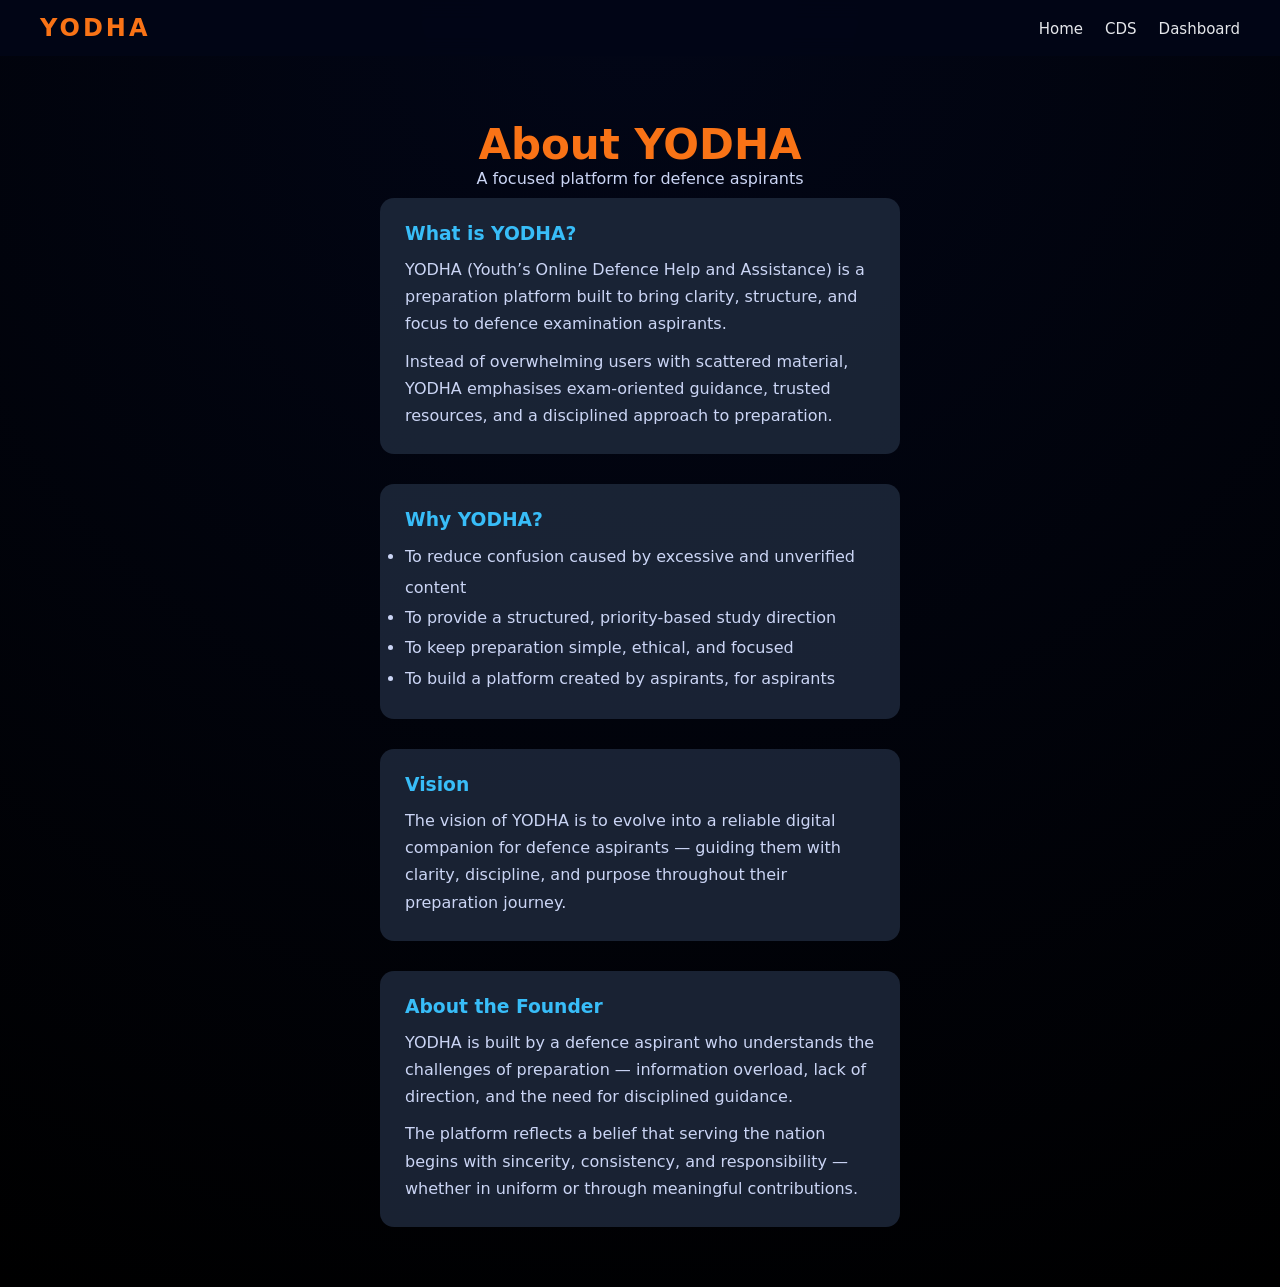
<file: about.html>
<!DOCTYPE html>
<html lang="en">

<head>
    <meta charset="UTF-8">
    <title>About YODHA</title>
    <link rel="stylesheet" href="style.css">
</head>

<body>

    <nav class="navbar">
        <div class="nav-brand">YODHA</div>
        <ul class="nav-links">
            <li class="nav-item"><a href="index.html">Home</a></li>
            <li class="nav-item"><a href="cds.html">CDS</a></li>
            <li class="nav-item"><a href="dashboard.html">Dashboard</a></li>
        </ul>
    </nav>

    <main class="page-content">

        <h1 class="dashboard-title">About YODHA</h1>
        <p class="dashboard-subtitle">
            A focused platform for defence aspirants
        </p>

        <!-- WHAT IS YODHA -->
        <div class="profile-card" style="margin-bottom:30px;">
            <h3 class="highlight">What is YODHA?</h3>
            <p style="margin-top:12px; color:#cbd5f5; line-height:1.7;">
                YODHA (Youth’s Online Defence Help and Assistance) is a preparation
                platform built to bring clarity, structure, and focus to defence
                examination aspirants.
            </p>
            <p style="margin-top:10px; color:#cbd5f5; line-height:1.7;">
                Instead of overwhelming users with scattered material, YODHA
                emphasises exam-oriented guidance, trusted resources, and a
                disciplined approach to preparation.
            </p>
        </div>

        <!-- WHY YODHA -->
        <div class="profile-card" style="margin-bottom:30px;">
            <h3 class="highlight">Why YODHA?</h3>
            <ul style="margin-top:12px; color:#cbd5f5; line-height:1.9;">
                <li>To reduce confusion caused by excessive and unverified content</li>
                <li>To provide a structured, priority-based study direction</li>
                <li>To keep preparation simple, ethical, and focused</li>
                <li>To build a platform created by aspirants, for aspirants</li>
            </ul>
        </div>

        <!-- VISION -->
        <div class="profile-card" style="margin-bottom:30px;">
            <h3 class="highlight">Vision</h3>
            <p style="margin-top:12px; color:#cbd5f5; line-height:1.7;">
                The vision of YODHA is to evolve into a reliable digital companion
                for defence aspirants — guiding them with clarity, discipline, and
                purpose throughout their preparation journey.
            </p>
        </div>

        <!-- ABOUT FOUNDER -->
        <div class="profile-card">
            <h3 class="highlight">About the Founder</h3>
            <p style="margin-top:12px; color:#cbd5f5; line-height:1.7;">
                YODHA is built by a defence aspirant who understands the challenges
                of preparation — information overload, lack of direction, and the
                need for disciplined guidance.
            </p>
            <p style="margin-top:10px; color:#cbd5f5; line-height:1.7;">
                The platform reflects a belief that serving the nation begins with
                sincerity, consistency, and responsibility — whether in uniform or
                through meaningful contributions.
            </p>
        </div>

    </main>

</body>

</html>
</file>
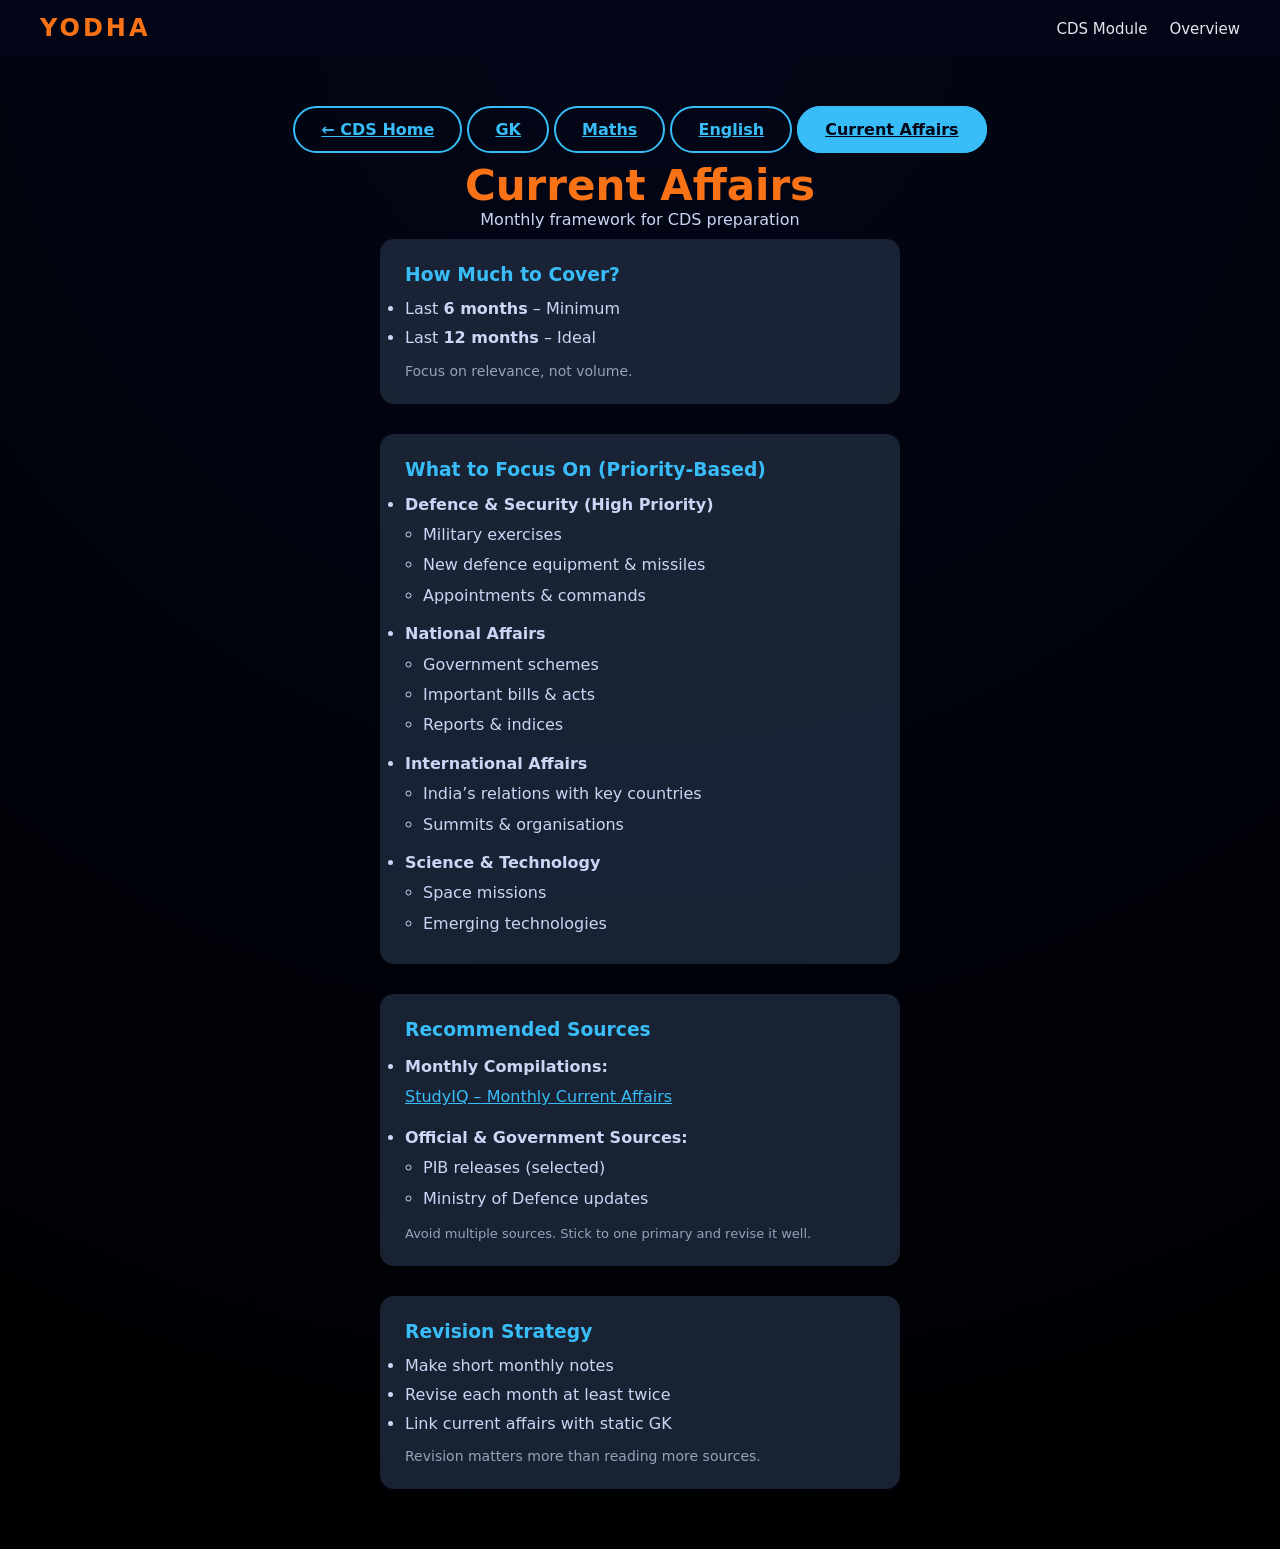
<file: cds-current-affairs.html>
<!DOCTYPE html>
<html lang="en">

<head>
    <meta charset="UTF-8">
    <title>CDS Current Affairs | YODHA</title>
    <link rel="stylesheet" href="style.css">
</head>

<body>

    <nav class="navbar">
        <div class="nav-brand">YODHA</div>
        <ul class="nav-links">
            <li class="nav-item"><a href="cds.html">CDS Module</a></li>
            <li class="nav-item"><a href="cds-overview.html">Overview</a></li>
        </ul>
    </nav>

    <main class="page-content">

        <!-- SUB NAV -->
        <div style="margin-bottom:22px; text-align:center;">
            <a href="cds.html" class="secondary-btn">← CDS Home</a>
            <a href="cds-gk.html" class="secondary-btn">GK</a>
            <a href="cds-maths.html" class="secondary-btn">Maths</a>
            <a href="cds-english.html" class="secondary-btn">English</a>
            <a href="cds-current-affairs.html" class="secondary-btn active">Current Affairs</a>
        </div>

        <h1 class="dashboard-title">Current Affairs</h1>
        <p class="dashboard-subtitle">Monthly framework for CDS preparation</p>

        <!-- HOW MUCH -->
        <div class="profile-card" style="margin-bottom:30px;">
            <h3 class="highlight">How Much to Cover?</h3>
            <ul style="margin-top:10px; color:#cbd5f5; line-height:1.8;">
                <li>Last <strong>6 months</strong> – Minimum</li>
                <li>Last <strong>12 months</strong> – Ideal</li>
            </ul>
            <p style="margin-top:10px; font-size:14px; color:#94a3b8;">
                Focus on relevance, not volume.
            </p>
        </div>

        <!-- WHAT TO COVER -->
        <div class="profile-card" style="margin-bottom:30px;">
            <h3 class="highlight">What to Focus On (Priority-Based)</h3>
            <ul style="margin-top:10px; color:#cbd5f5; line-height:1.9;">
                <li><strong>Defence & Security (High Priority)</strong>
                    <ul style="margin-left:18px;">
                        <li>Military exercises</li>
                        <li>New defence equipment & missiles</li>
                        <li>Appointments & commands</li>
                    </ul>
                </li>

                <li style="margin-top:8px;"><strong>National Affairs</strong>
                    <ul style="margin-left:18px;">
                        <li>Government schemes</li>
                        <li>Important bills & acts</li>
                        <li>Reports & indices</li>
                    </ul>
                </li>

                <li style="margin-top:8px;"><strong>International Affairs</strong>
                    <ul style="margin-left:18px;">
                        <li>India’s relations with key countries</li>
                        <li>Summits & organisations</li>
                    </ul>
                </li>

                <li style="margin-top:8px;"><strong>Science & Technology</strong>
                    <ul style="margin-left:18px;">
                        <li>Space missions</li>
                        <li>Emerging technologies</li>
                    </ul>
                </li>
            </ul>
        </div>

        <!-- SOURCES -->
        <div class="profile-card" style="margin-bottom:30px;">
            <h3 class="highlight">Recommended Sources</h3>
            <ul style="margin-top:12px; line-height:1.9; color:#cbd5f5;">
                <li>
                    <strong>Monthly Compilations:</strong><br>
                    <a href="https://www.youtube.com/@StudyIQEducation" target="_blank" style="color:#38bdf8;">
                        StudyIQ – Monthly Current Affairs
                    </a>
                </li>

                <li style="margin-top:10px;">
                    <strong>Official & Government Sources:</strong>
                    <ul style="margin-left:18px;">
                        <li>PIB releases (selected)</li>
                        <li>Ministry of Defence updates</li>
                    </ul>
                </li>
            </ul>

            <p style="margin-top:12px; font-size:13px; color:#94a3b8;">
                Avoid multiple sources. Stick to one primary and revise it well.
            </p>
        </div>

        <!-- REVISION -->
        <div class="profile-card">
            <h3 class="highlight">Revision Strategy</h3>
            <ul style="margin-top:10px; color:#cbd5f5; line-height:1.8;">
                <li>Make short monthly notes</li>
                <li>Revise each month at least twice</li>
                <li>Link current affairs with static GK</li>
            </ul>
            <p style="margin-top:10px; font-size:14px; color:#94a3b8;">
                Revision matters more than reading more sources.
            </p>
        </div>

    </main>

</body>

</html>
</file>
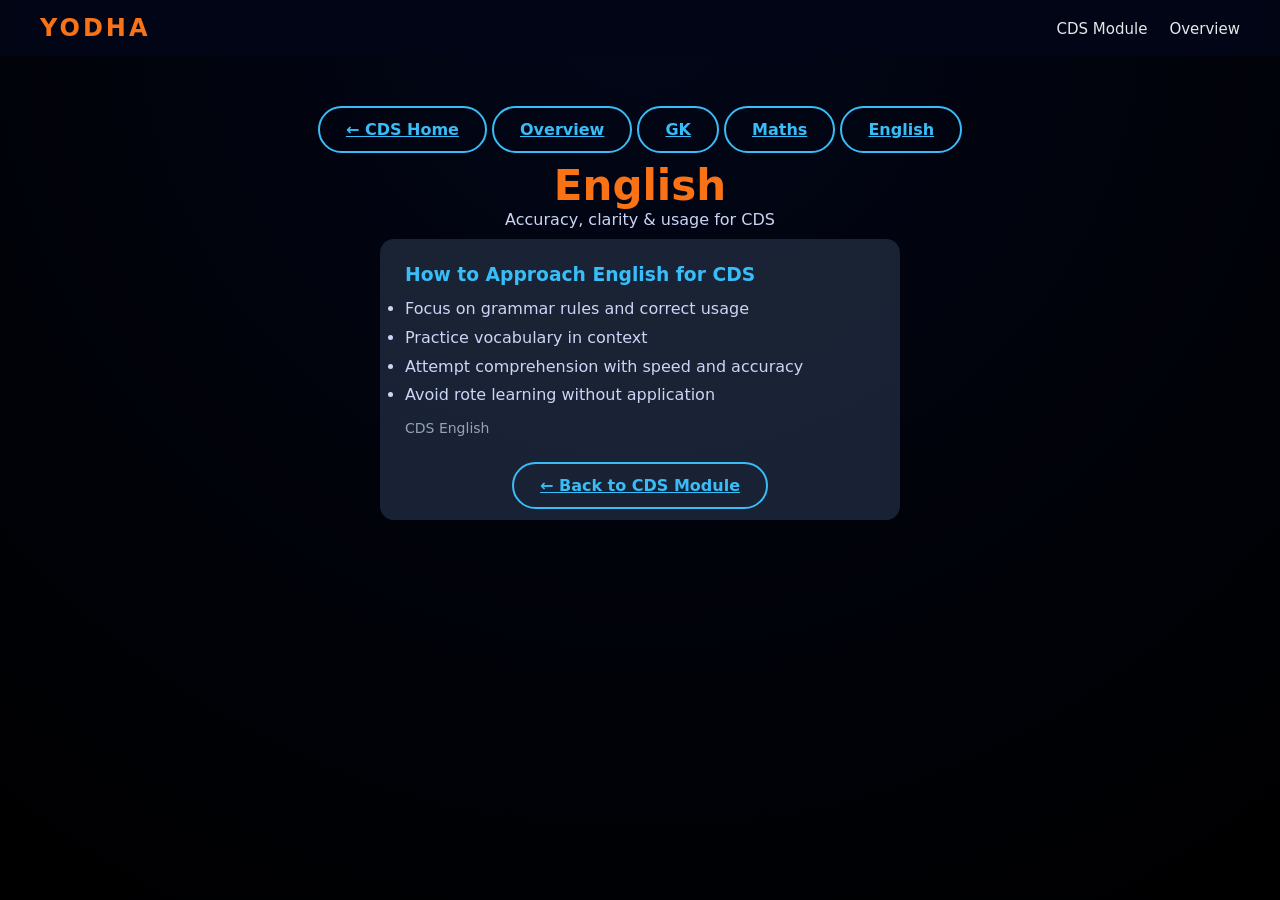
<file: cds-english.html>
<!DOCTYPE html>
<html lang="en">

<head>
    <meta charset="UTF-8">
    <title>CDS English | YODHA</title>
    <link rel="stylesheet" href="style.css">
</head>

<body>

    <nav class="navbar">
        <div class="nav-brand">YODHA</div>
        <ul class="nav-links">
            <li class="nav-item"><a href="cds.html">CDS Module</a></li>
            <li class="nav-item"><a href="cds-overview.html">Overview</a></li>
        </ul>
    </nav>

    <main class="page-content">
        <!-- CDS SUB NAV -->
        <div style="margin-bottom:22px; text-align:center;">
            <a href="cds.html" class="secondary-btn">← CDS Home</a>
            <a href="cds-overview.html" class="secondary-btn">Overview</a>
            <a href="cds-gk.html" class="secondary-btn">GK</a>
            <a href="cds-maths.html" class="secondary-btn">Maths</a>
            <a href="cds-english.html" class="secondary-btn">English</a>
        </div>


        <h1 class="dashboard-title">English</h1>
        <p class="dashboard-subtitle">Accuracy, clarity & usage for CDS</p>

        <!-- HOW TO APPROACH -->
        <div class="profile-card" style="margin-bottom:30px;">
            <h3 class="highlight">How to Approach English for CDS</h3>
            <ul style="margin-top:10px; color:#cbd5f5; line-height:1.8;">
                <li>Focus on grammar rules and correct usage</li>
                <li>Practice vocabulary in context</li>
                <li>Attempt comprehension with speed and accuracy</li>
                <li>Avoid rote learning without application</li>
            </ul>
            <p style="margin-top:10px; font-size:14px; color:#94a3b8;">
                CDS English
            <div style="margin-top:40px; text-align:center;">
                <a href="cds.html" class="secondary-btn">← Back to CDS Module</a>
            </div>
</file>
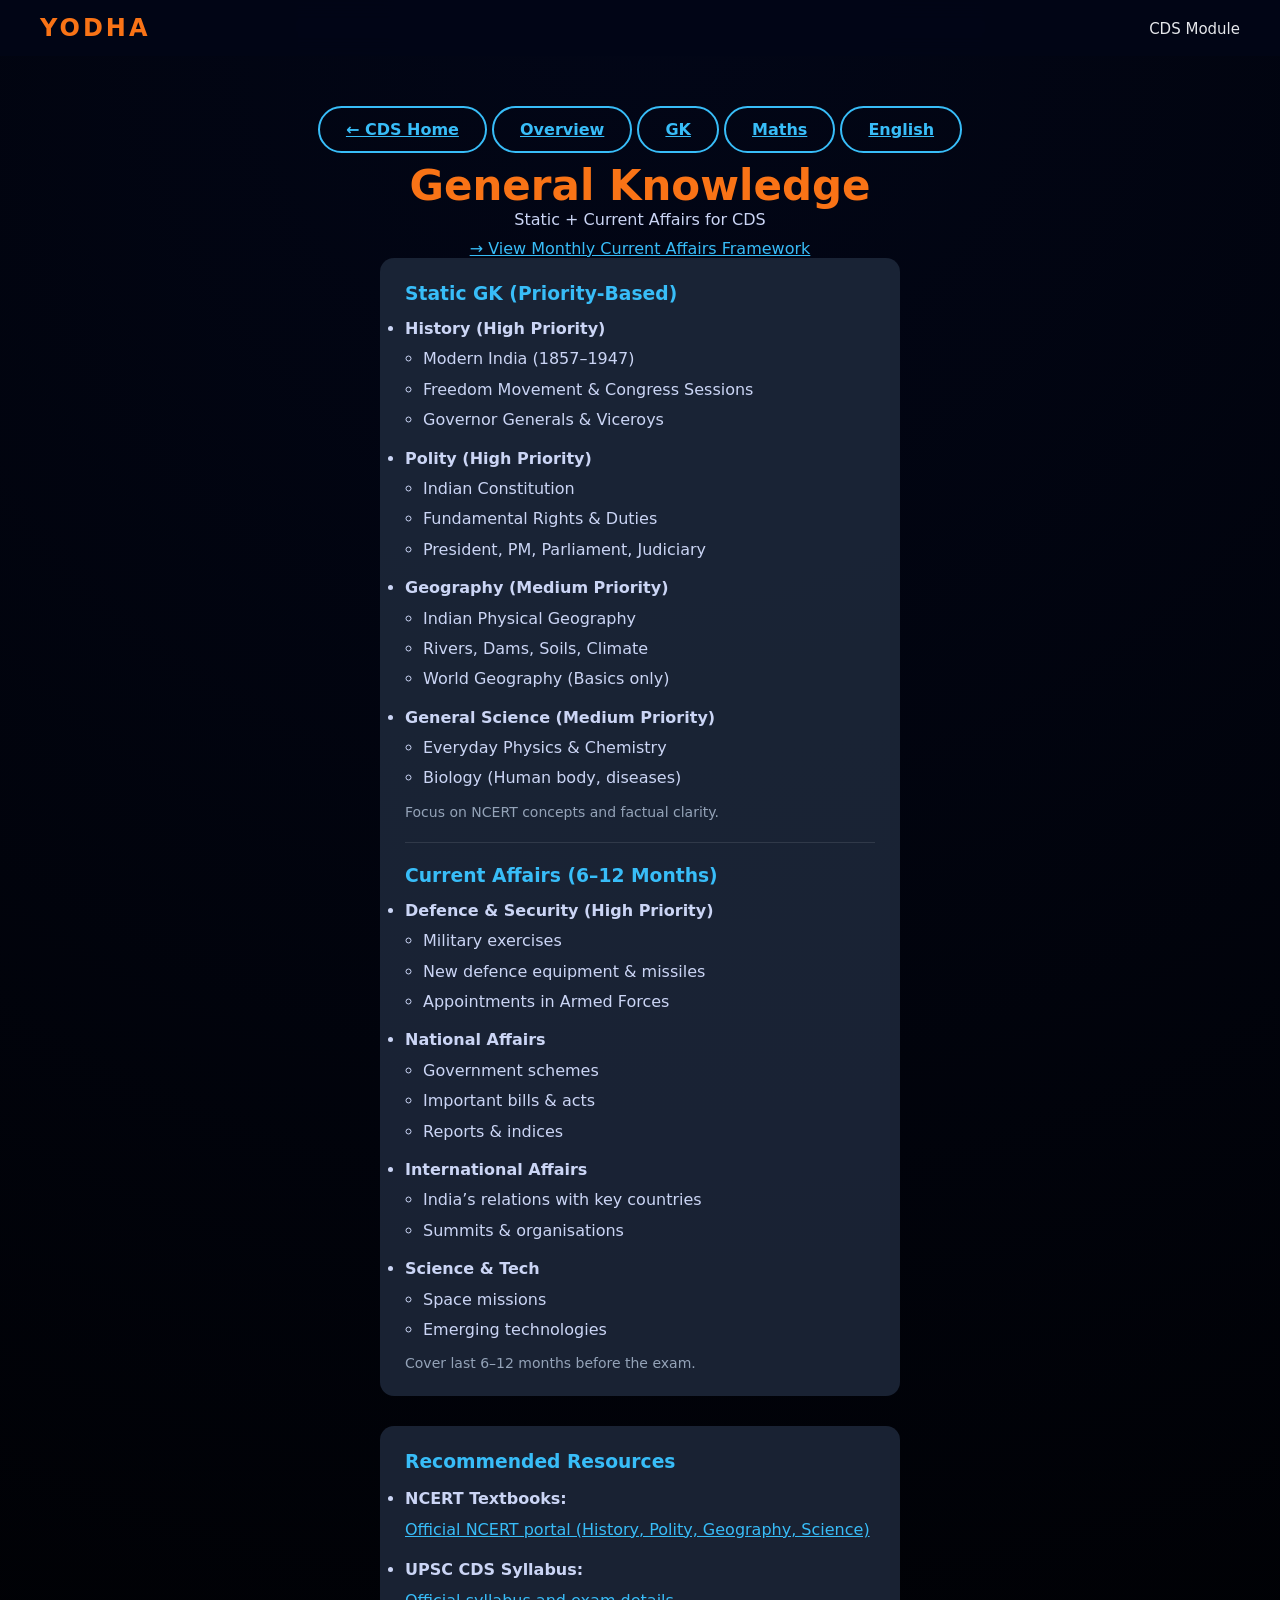
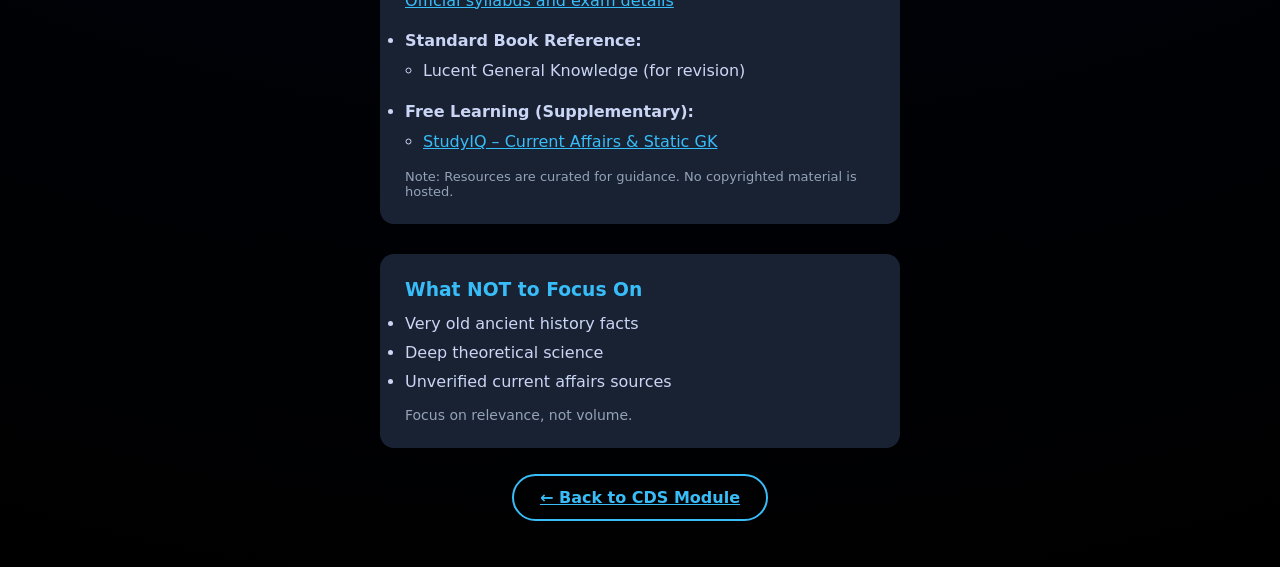
<file: cds-gk.html>
<!DOCTYPE html>
<html lang="en">

<head>
    <meta charset="UTF-8">
    <title>CDS GK | YODHA</title>
    <link rel="stylesheet" href="style.css">
</head>

<body>

    <nav class="navbar">
        <div class="nav-brand">YODHA</div>
        <ul class="nav-links">
            <li class="nav-item"><a href="cds.html">CDS Module</a></li>
        </ul>
    </nav>

    <main class="page-content">
        <!-- CDS SUB NAV -->
        <div style="margin-bottom:22px; text-align:center;">
            <a href="cds.html" class="secondary-btn">← CDS Home</a>
            <a href="cds-overview.html" class="secondary-btn">Overview</a>
            <a href="cds-gk.html" class="secondary-btn">GK</a>
            <a href="cds-maths.html" class="secondary-btn">Maths</a>
            <a href="cds-english.html" class="secondary-btn">English</a>
        </div>

        <h1 class="dashboard-title">General Knowledge</h1>
        <p class="dashboard-subtitle">Static + Current Affairs for CDS</p>
        <p style="margin-top:10px;">
            <a href="cds-current-affairs.html" style="color:#38bdf8;">
                → View Monthly Current Affairs Framework
            </a>
        </p>


        <div class="profile-card">

            <h3 class="highlight">Static GK (Priority-Based)</h3>

            <ul style="margin-top:10px; line-height:1.9; color:#cbd5f5;">
                <li><strong>History (High Priority)</strong>
                    <ul style="margin-left:18px;">
                        <li>Modern India (1857–1947)</li>
                        <li>Freedom Movement & Congress Sessions</li>
                        <li>Governor Generals & Viceroys</li>
                    </ul>
                </li>

                <li style="margin-top:8px;"><strong>Polity (High Priority)</strong>
                    <ul style="margin-left:18px;">
                        <li>Indian Constitution</li>
                        <li>Fundamental Rights & Duties</li>
                        <li>President, PM, Parliament, Judiciary</li>
                    </ul>
                </li>

                <li style="margin-top:8px;"><strong>Geography (Medium Priority)</strong>
                    <ul style="margin-left:18px;">
                        <li>Indian Physical Geography</li>
                        <li>Rivers, Dams, Soils, Climate</li>
                        <li>World Geography (Basics only)</li>
                    </ul>
                </li>

                <li style="margin-top:8px;"><strong>General Science (Medium Priority)</strong>
                    <ul style="margin-left:18px;">
                        <li>Everyday Physics & Chemistry</li>
                        <li>Biology (Human body, diseases)</li>
                    </ul>
                </li>
            </ul>


            <p style="margin-top:10px; font-size:14px; color:#94a3b8;">
                Focus on NCERT concepts and factual clarity.
            </p>

            <hr style="margin:22px 0; border:0; height:1px; background:rgba(255,255,255,0.1);">

            <h3 class="highlight">Current Affairs (6–12 Months)</h3>

            <ul style="margin-top:10px; line-height:1.9; color:#cbd5f5;">
                <li><strong>Defence & Security (High Priority)</strong>
                    <ul style="margin-left:18px;">
                        <li>Military exercises</li>
                        <li>New defence equipment & missiles</li>
                        <li>Appointments in Armed Forces</li>
                    </ul>
                </li>

                <li style="margin-top:8px;"><strong>National Affairs</strong>
                    <ul style="margin-left:18px;">
                        <li>Government schemes</li>
                        <li>Important bills & acts</li>
                        <li>Reports & indices</li>
                    </ul>
                </li>

                <li style="margin-top:8px;"><strong>International Affairs</strong>
                    <ul style="margin-left:18px;">
                        <li>India’s relations with key countries</li>
                        <li>Summits & organisations</li>
                    </ul>
                </li>

                <li style="margin-top:8px;"><strong>Science & Tech</strong>
                    <ul style="margin-left:18px;">
                        <li>Space missions</li>
                        <li>Emerging technologies</li>
                    </ul>
                </li>
            </ul>

            <p style="margin-top:10px; font-size:14px; color:#94a3b8;">
                Cover last 6–12 months before the exam.
            </p>

        </div>
        <div class="profile-card" style="margin-top:30px;">

            <h3 class="highlight">Recommended Resources</h3>

            <ul style="margin-top:12px; line-height:1.9; color:#cbd5f5;">

                <li>
                    <strong>NCERT Textbooks:</strong><br>
                    <a href="https://ncert.nic.in/textbook.php" target="_blank" style="color:#38bdf8;">
                        Official NCERT portal (History, Polity, Geography, Science)
                    </a>
                </li>

                <li style="margin-top:10px;">
                    <strong>UPSC CDS Syllabus:</strong><br>
                    <a href="https://upsc.gov.in/examinations/combined-defence-services-examination" target="_blank"
                        style="color:#38bdf8;">
                        Official syllabus and exam details
                    </a>
                </li>

                <li style="margin-top:10px;">
                    <strong>Standard Book Reference:</strong>
                    <ul style="margin-left:18px;">
                        <li>Lucent General Knowledge (for revision)</li>
                    </ul>
                </li>

                <li style="margin-top:10px;">
                    <strong>Free Learning (Supplementary):</strong>
                    <ul style="margin-left:18px;">
                        <li>
                            <a href="https://www.youtube.com/@StudyIQEducation" target="_blank" style="color:#38bdf8;">
                                StudyIQ – Current Affairs & Static GK
                            </a>
                        </li>
                    </ul>
                </li>

            </ul>

            <p style="margin-top:12px; font-size:13px; color:#94a3b8;">
                Note: Resources are curated for guidance. No copyrighted material is hosted.
            </p>

        </div>
        <div class="profile-card" style="margin-top:30px;">
            <h3 class="highlight">What NOT to Focus On</h3>
            <ul style="margin-top:10px; color:#cbd5f5; line-height:1.8;">
                <li>Very old ancient history facts</li>
                <li>Deep theoretical science</li>
                <li>Unverified current affairs sources</li>
            </ul>
            <p style="margin-top:10px; font-size:14px; color:#94a3b8;">
                Focus on relevance, not volume.
            </p>
        </div>
        <div style="margin-top:40px; text-align:center;">
            <a href="cds.html" class="secondary-btn">← Back to CDS Module</a>
        </div>




    </main>

</body>

</html>
</file>
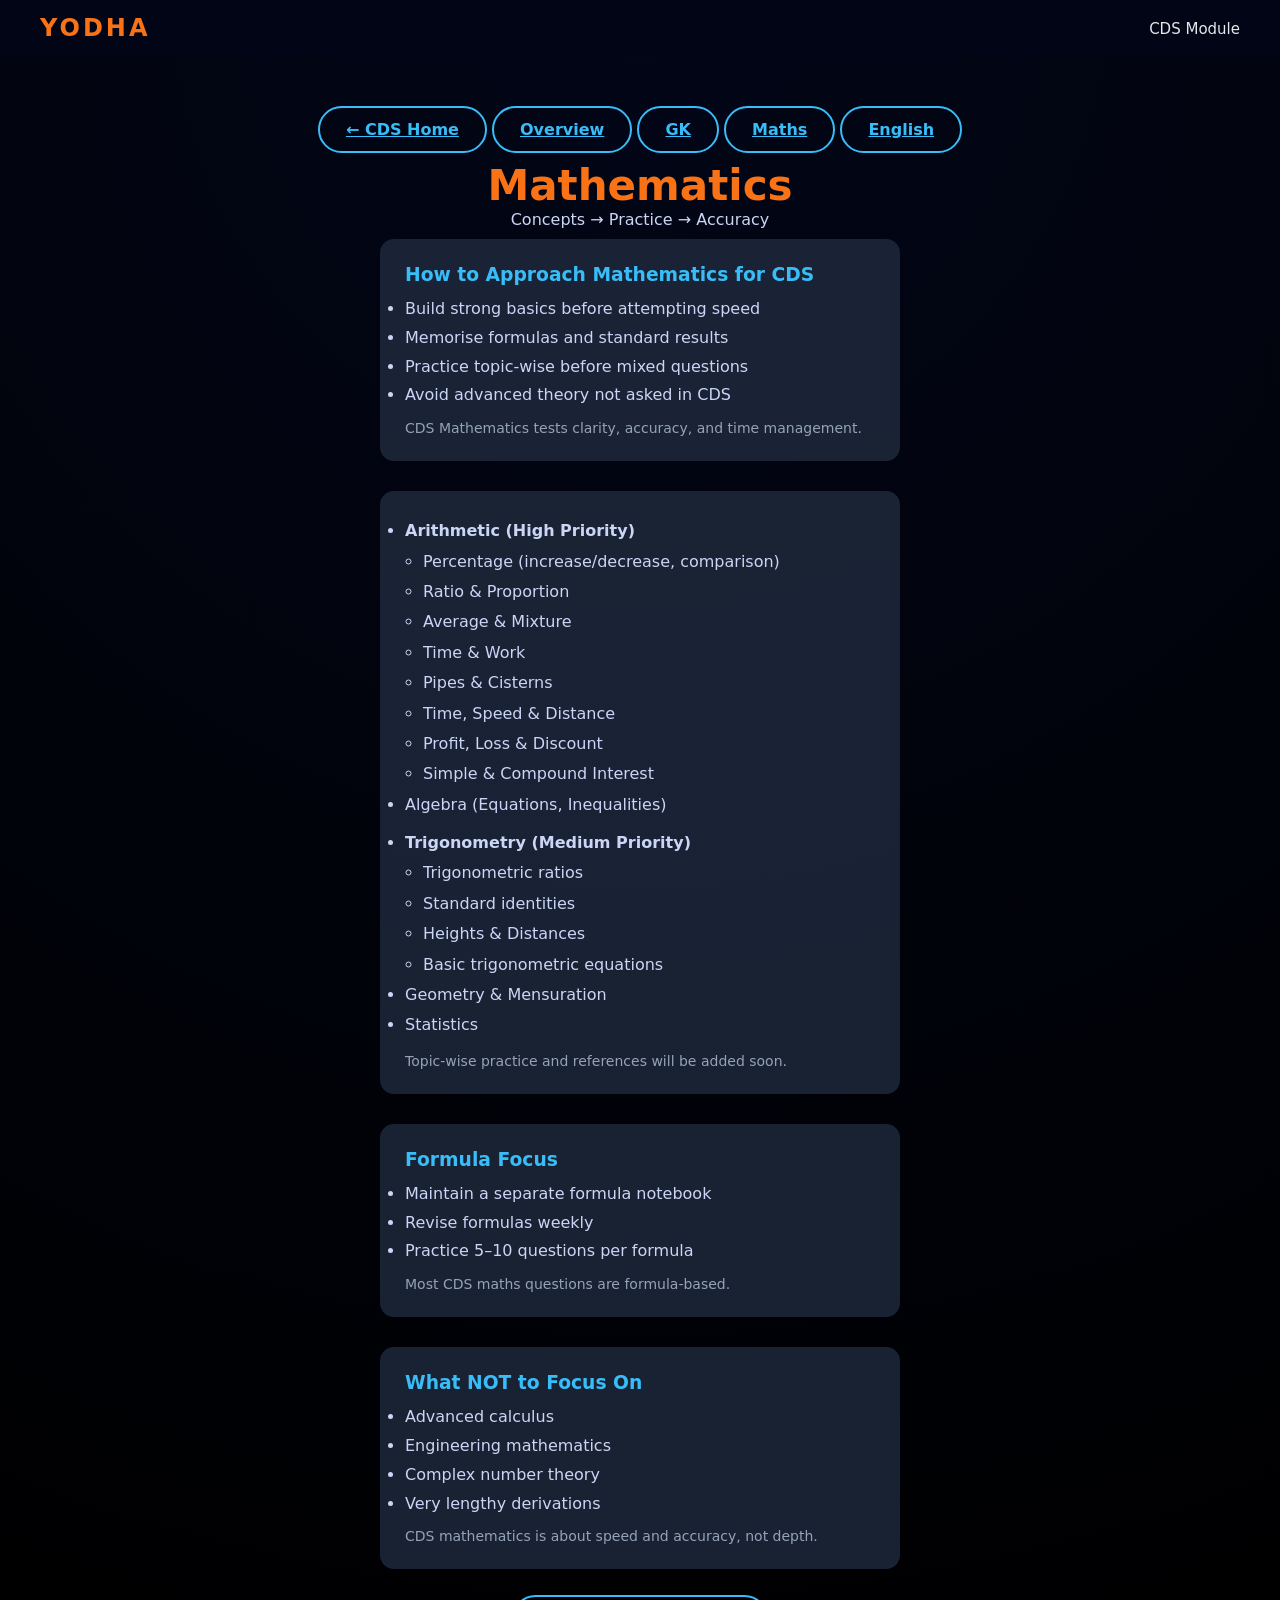
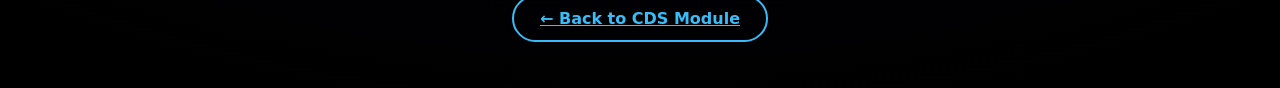
<file: cds-maths.html>
<!DOCTYPE html>
<html lang="en">

<head>
    <meta charset="UTF-8">
    <title>CDS Maths | YODHA</title>
    <link rel="stylesheet" href="style.css">
</head>

<body>

    <nav class="navbar">
        <div class="nav-brand">YODHA</div>
        <ul class="nav-links">
            <li class="nav-item"><a href="cds.html">CDS Module</a></li>
        </ul>
    </nav>

    <main class="page-content">
        <!-- CDS SUB NAV -->
        <div style="margin-bottom:22px; text-align:center;">
            <a href="cds.html" class="secondary-btn">← CDS Home</a>
            <a href="cds-overview.html" class="secondary-btn">Overview</a>
            <a href="cds-gk.html" class="secondary-btn">GK</a>
            <a href="cds-maths.html" class="secondary-btn">Maths</a>
            <a href="cds-english.html" class="secondary-btn">English</a>
        </div>

        <h1 class="dashboard-title">Mathematics</h1>
        <p class="dashboard-subtitle">Concepts → Practice → Accuracy</p>

        <div class="profile-card" style="margin-bottom:30px;">
            <h3 class="highlight">How to Approach Mathematics for CDS</h3>
            <ul style="margin-top:10px; color:#cbd5f5; line-height:1.8;">
                <li>Build strong basics before attempting speed</li>
                <li>Memorise formulas and standard results</li>
                <li>Practice topic-wise before mixed questions</li>
                <li>Avoid advanced theory not asked in CDS</li>
            </ul>
            <p style="margin-top:10px; font-size:14px; color:#94a3b8;">
                CDS Mathematics tests clarity, accuracy, and time management.
            </p>
        </div>



        <div class="profile-card">
            <ul style="line-height:1.9; color:#cbd5f5;">
                <li><strong>Arithmetic (High Priority)</strong>
                    <ul style="margin-left:18px;">
                        <li>Percentage (increase/decrease, comparison)</li>
                        <li>Ratio & Proportion</li>
                        <li>Average & Mixture</li>
                        <li>Time & Work</li>
                        <li>Pipes & Cisterns</li>
                        <li>Time, Speed & Distance</li>
                        <li>Profit, Loss & Discount</li>
                        <li>Simple & Compound Interest</li>
                    </ul>
                </li>

                <li>Algebra (Equations, Inequalities)</li>
                <li style="margin-top:8px;"><strong>Trigonometry (Medium Priority)</strong>
                    <ul style="margin-left:18px;">
                        <li>Trigonometric ratios</li>
                        <li>Standard identities</li>
                        <li>Heights & Distances</li>
                        <li>Basic trigonometric equations</li>
                    </ul>
                </li>

                <li>Geometry & Mensuration</li>
                <li>Statistics</li>
            </ul>

            <p style="margin-top:12px; font-size:14px; color:#94a3b8;">
                Topic-wise practice and references will be added soon.
            </p>
        </div>
        <div class="profile-card" style="margin-top:30px;">
            <h3 class="highlight">Formula Focus</h3>
            <ul style="margin-top:10px; color:#cbd5f5; line-height:1.8;">
                <li>Maintain a separate formula notebook</li>
                <li>Revise formulas weekly</li>
                <li>Practice 5–10 questions per formula</li>
            </ul>
            <p style="margin-top:10px; font-size:14px; color:#94a3b8;">
                Most CDS maths questions are formula-based.
            </p>
        </div>
        <div class="profile-card" style="margin-top:30px;">
            <h3 class="highlight">What NOT to Focus On</h3>
            <ul style="margin-top:10px; color:#cbd5f5; line-height:1.8;">
                <li>Advanced calculus</li>
                <li>Engineering mathematics</li>
                <li>Complex number theory</li>
                <li>Very lengthy derivations</li>
            </ul>
            <p style="margin-top:10px; font-size:14px; color:#94a3b8;">
                CDS mathematics is about speed and accuracy, not depth.
            </p>
        </div>
        <div style="margin-top:40px; text-align:center;">
            <a href="cds.html" class="secondary-btn">← Back to CDS Module</a>
        </div>



    </main>

</body>

</html>
</file>
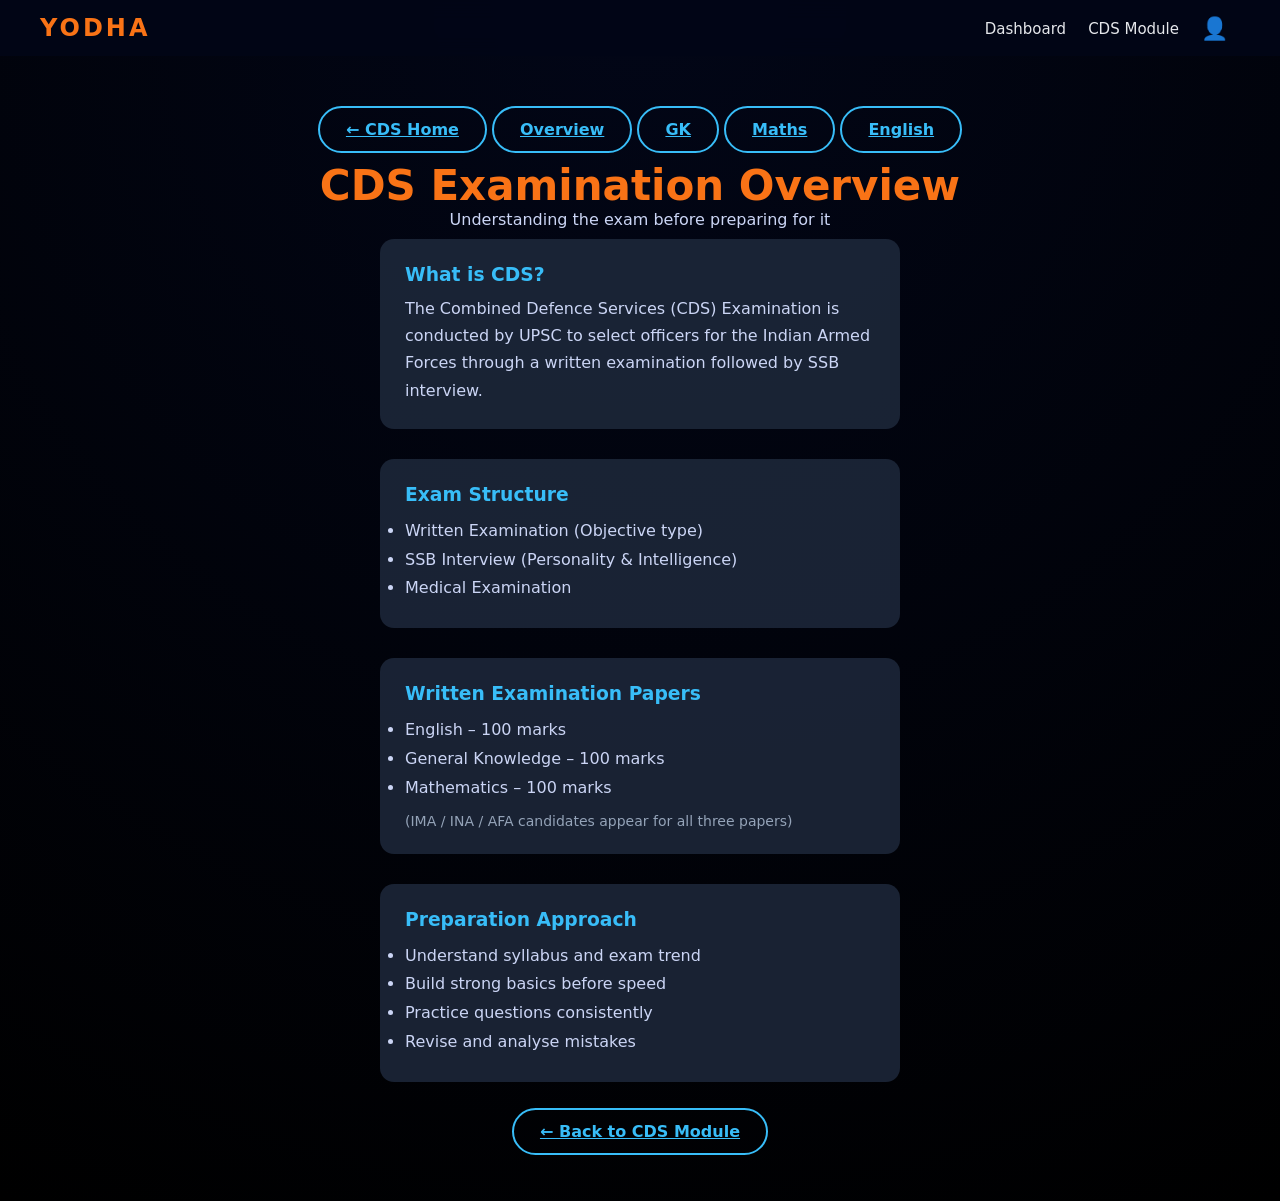
<file: cds-overview.html>
<!DOCTYPE html>
<html lang="en">

<head>
    <meta charset="UTF-8">
    <title>CDS Overview | YODHA</title>
    <link rel="stylesheet" href="style.css">
</head>

<body>

    <!-- NAVBAR -->
    <nav class="navbar">
        <div class="nav-brand">YODHA</div>

        <ul class="nav-links">
            <li class="nav-item"><a href="dashboard.html">Dashboard</a></li>
            <li class="nav-item"><a href="cds.html">CDS Module</a></li>

            <li class="profile-menu">
                <button class="profile-icon" id="profileBtn">👤</button>
                <div class="dropdown" id="profileDropdown">
                    <a href="profile.html">Profile</a>
                    <a href="index.html">Logout</a>
                </div>
            </li>
        </ul>
    </nav>

    <!-- CONTENT -->
    <main class="page-content">
        <!-- CDS SUB NAV -->
        <div style="margin-bottom:22px; text-align:center;">
            <a href="cds.html" class="secondary-btn">← CDS Home</a>
            <a href="cds-overview.html" class="secondary-btn">Overview</a>
            <a href="cds-gk.html" class="secondary-btn">GK</a>
            <a href="cds-maths.html" class="secondary-btn">Maths</a>
            <a href="cds-english.html" class="secondary-btn">English</a>
        </div>


        <h1 class="dashboard-title">CDS Examination Overview</h1>
        <p class="dashboard-subtitle">
            Understanding the exam before preparing for it
        </p>

        <!-- SECTION 1 -->
        <div class="profile-card" style="margin-bottom:30px;">
            <h3 class="highlight">What is CDS?</h3>
            <p style="margin-top:10px; line-height:1.7; color:#cbd5f5;">
                The Combined Defence Services (CDS) Examination is conducted by UPSC
                to select officers for the Indian Armed Forces through a written
                examination followed by SSB interview.
            </p>
        </div>

        <!-- SECTION 2 -->
        <div class="profile-card" style="margin-bottom:30px;">
            <h3 class="highlight">Exam Structure</h3>
            <ul style="margin-top:12px; color:#cbd5f5; line-height:1.8;">
                <li>Written Examination (Objective type)</li>
                <li>SSB Interview (Personality & Intelligence)</li>
                <li>Medical Examination</li>
            </ul>
        </div>

        <!-- SECTION 3 -->
        <div class="profile-card" style="margin-bottom:30px;">
            <h3 class="highlight">Written Examination Papers</h3>
            <ul style="margin-top:12px; color:#cbd5f5; line-height:1.8;">
                <li>English – 100 marks</li>
                <li>General Knowledge – 100 marks</li>
                <li>Mathematics – 100 marks</li>
            </ul>
            <p style="margin-top:10px; font-size:14px; color:#94a3b8;">
                (IMA / INA / AFA candidates appear for all three papers)
            </p>
        </div>

        <!-- SECTION 4 -->
        <div class="profile-card">
            <h3 class="highlight">Preparation Approach</h3>
            <ul style="margin-top:12px; color:#cbd5f5; line-height:1.8;">
                <li>Understand syllabus and exam trend</li>
                <li>Build strong basics before speed</li>
                <li>Practice questions consistently</li>
                <li>Revise and analyse mistakes</li>
            </ul>
        </div>
        <div style="margin-top:40px; text-align:center;">
            <a href="cds.html" class="secondary-btn">← Back to CDS Module</a>
        </div>


    </main>

    <!-- DROPDOWN SCRIPT -->
    <script>
        const profileBtn = document.getElementById("profileBtn");
        const dropdown = document.getElementById("profileDropdown");

        profileBtn.addEventListener("click", (e) => {
            e.stopPropagation();
            dropdown.classList.toggle("show");
        });

        document.addEventListener("click", () => {
            dropdown.classList.remove("show");
        });
    </script>


</body>

</html>
</file>
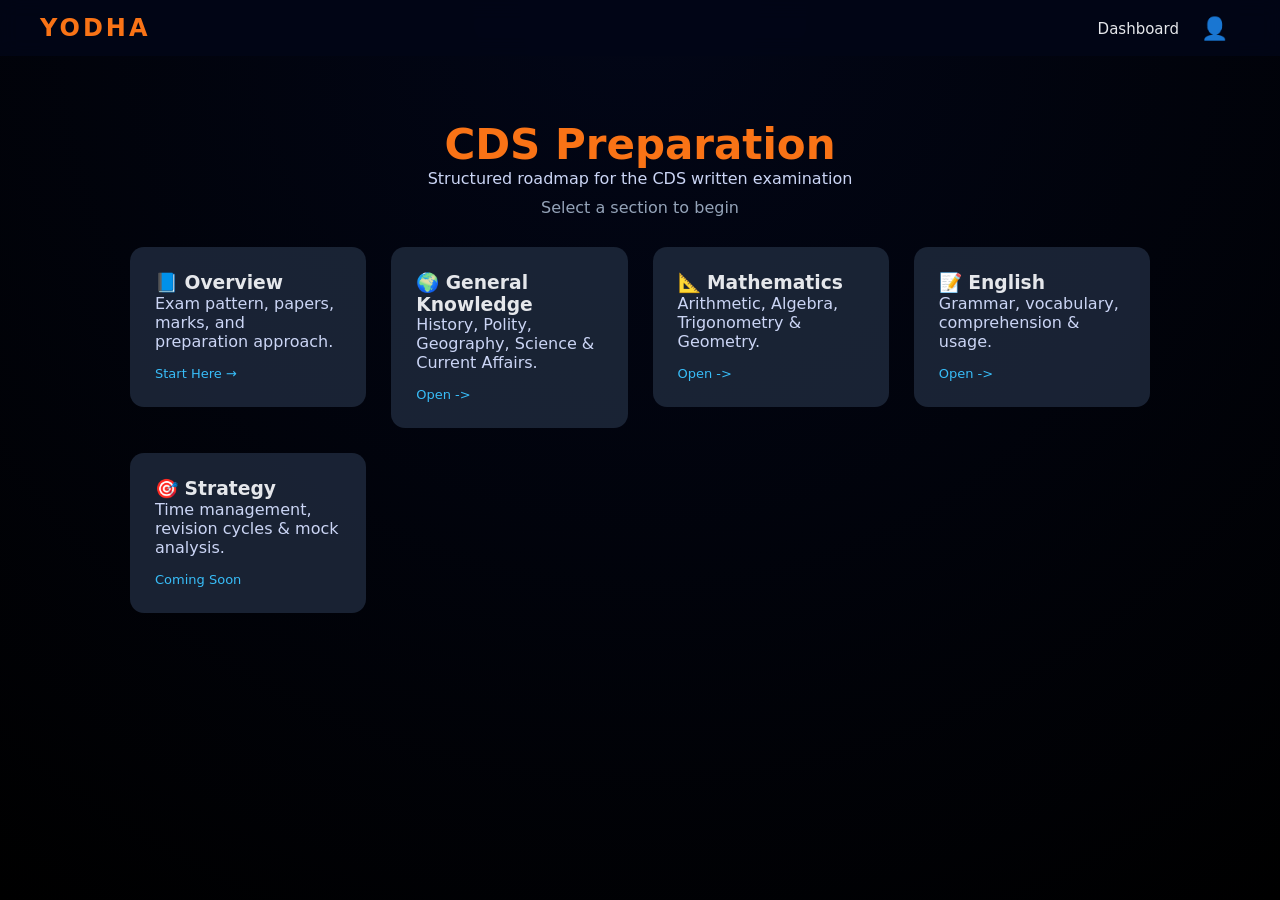
<file: cds.html>
<!DOCTYPE html>
<html lang="en">

<head>
    <meta charset="UTF-8">
    <title>CDS Preparation | YODHA</title>
    <link rel="stylesheet" href="style.css">
</head>

<body>

    <!-- NAVBAR -->
    <nav class="navbar">
        <div class="nav-brand">YODHA</div>

        <ul class="nav-links">
            <li class="nav-item"><a href="dashboard.html">Dashboard</a></li>

            <li class="profile-menu">
                <button class="profile-icon" id="profileBtn">👤</button>
                <div class="dropdown" id="profileDropdown">
                    <a href="profile.html">Profile</a>
                    <a href="index.html">Logout</a>
                </div>
            </li>
        </ul>
    </nav>

    <!-- CDS CONTENT -->
    <main class="page-content">

        <h1 class="dashboard-title">CDS Preparation</h1>
        <p class="dashboard-subtitle">
            Structured roadmap for the CDS written examination
        </p>

        <div class="dashboard-hint">
            Select a section to begin
        </div>

        <div class="dashboard-grid">

            <!-- OVERVIEW -->
            <a href="cds-overview.html" style="text-decoration:none; color:inherit;">
                <div class="dash-card">
                    <h3>📘 Overview</h3>
                    <p class="card-desc">
                        Exam pattern, papers, marks, and preparation approach.
                    </p>
                    <span class="card-action">Start Here →</span>
                </div>
            </a>

            <!-- GK -->
            <a href="cds-gk.html" style="text-decoration:none; color:inherit;">
                <div class="dash-card">
                    <h3>🌍 General Knowledge</h3>
                    <p class="card-desc">
                        History, Polity, Geography, Science & Current Affairs.
                    </p>
                    <span class="card-action">Open -></span>
                </div>
            </a>


            <!-- MATHS -->
            <a href="cds-maths.html" style="text-decoration:none; color:inherit;">
                <div class="dash-card">
                    <h3>📐 Mathematics</h3>
                    <p class="card-desc">
                        Arithmetic, Algebra, Trigonometry & Geometry.
                    </p>
                    <span class="card-action">Open -></span>
                </div>
            </a>


            <!-- ENGLISH -->
            <a href="cds-english.html" style="text-decoration:none; color:inherit;">
                <div class="dash-card">
                    <h3>📝 English</h3>
                    <p class="card-desc">
                        Grammar, vocabulary, comprehension & usage.
                    </p>
                    <span class="card-action">Open -></span>
                </div>
            </a>


            <!-- STRATEGY -->
            <div class="dash-card">
                <h3>🎯 Strategy</h3>
                <p class="card-desc">
                    Time management, revision cycles & mock analysis.
                </p>
                <span class="card-action">Coming Soon</span>
            </div>

        </div>

    </main>

    <!-- DROPDOWN JS -->
    <script>
        const profileBtn = document.getElementById("profileBtn");
        const dropdown = document.getElementById("profileDropdown");

        profileBtn.addEventListener("click", (e) => {
            e.stopPropagation();
            dropdown.classList.toggle("show");
        });

        document.addEventListener("click", () => {
            dropdown.classList.remove("show");
        });
    </script>

</body>

</html>
</file>
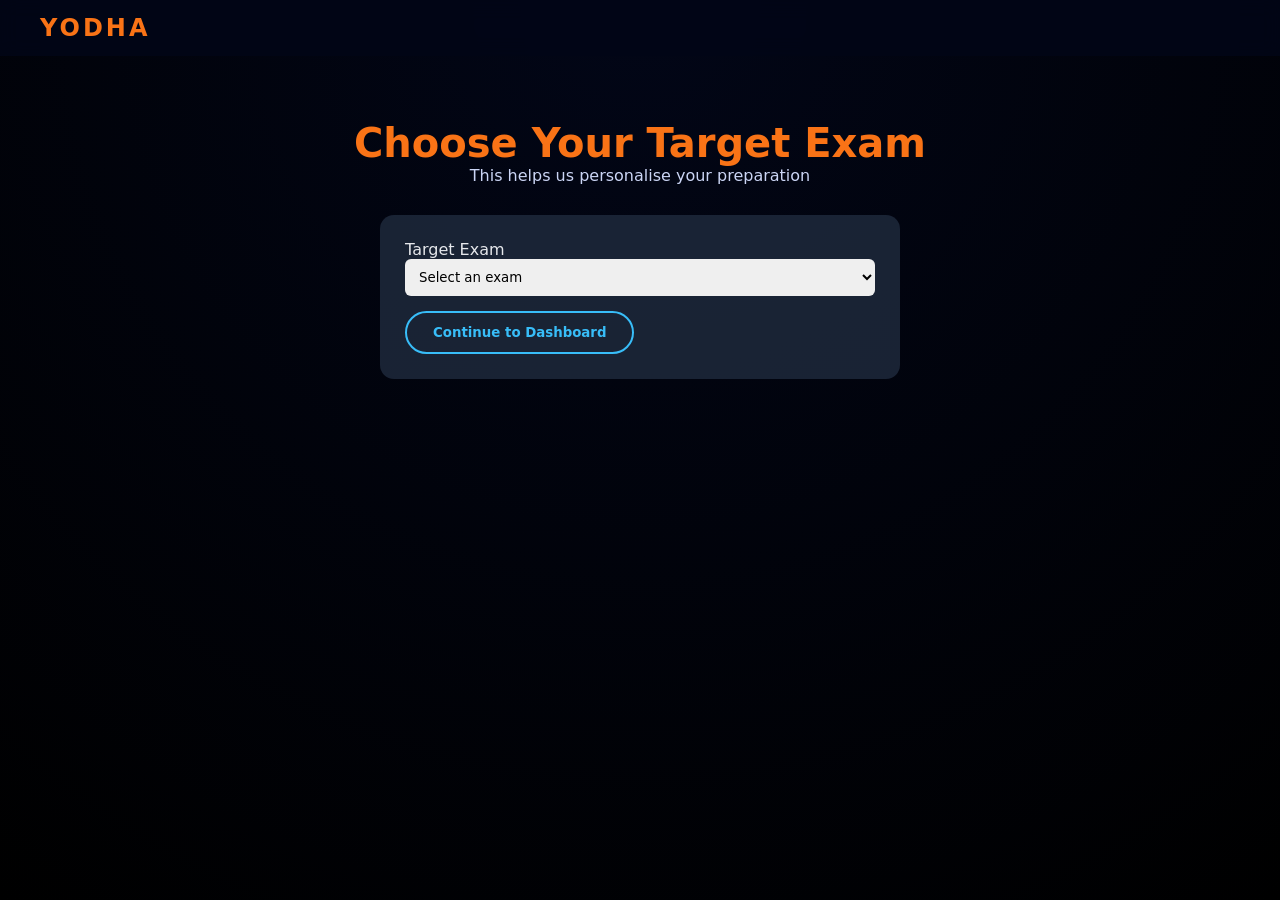
<file: onboarding.html>
<!DOCTYPE html>
<html lang="en">

<head>
    <meta charset="UTF-8">
    <title>Onboarding | YODHA</title>
    <link rel="stylesheet" href="style.css">
</head>

<body>

    <!-- SIMPLE NAVBAR -->
    <nav class="navbar">
        <div class="nav-brand">YODHA</div>
    </nav>

    <!-- ONBOARDING CONTENT -->
    <main class="page-content">

        <h1 style="color:#f97316; font-size:40px;">Choose Your Target Exam</h1>
        <p style="color:#cbd5f5; margin-bottom:30px;">
            This helps us personalise your preparation
        </p>

        <div class="profile-card">

            <form onsubmit="saveExam(event)">

                <div class="edit-field">
                    <label>Target Exam</label>
                    <select id="targetExam" required>
                        <option value="" disabled selected>Select an exam</option>
                        <option value="CDS">CDS</option>
                        <option disabled>AFCAT (Coming Soon)</option>
                        <option disabled>NDA (Coming Soon)</option>
                        <option disabled>INET (Coming Soon)</option>
                    </select>
                </div>

                <button type="submit" class="secondary-btn">
                    Continue to Dashboard
                </button>

            </form>

        </div>

    </main>

    <!-- SCRIPT -->
    <script>
        /* ---------- AUTO-SKIP ONBOARDING ---------- */
        (function () {
            const profile = JSON.parse(localStorage.getItem("yodhaProfile"));
            if (profile && profile.exam) {
                // Exam already selected → skip onboarding
                window.location.href = "dashboard.html";
            }
        })();

        /* ---------- SAVE EXAM ---------- */
        function saveExam(event) {
            event.preventDefault();

            const exam = document.getElementById("targetExam").value;

            const profile = JSON.parse(localStorage.getItem("yodhaProfile")) || {};
            profile.exam = exam;

            localStorage.setItem("yodhaProfile", JSON.stringify(profile));

            window.location.href = "dashboard.html";
        }
    </script>

</body>

</html>
</file>
<file: style.css>
/* =========================
   GLOBAL RESET
   ========================= */
* {
    margin: 0;
    padding: 0;
    box-sizing: border-box;
    font-family: "Segoe UI", system-ui, sans-serif;
}

body {
    background: radial-gradient(circle at top, #020617, #000000);
    color: #e5e7eb;
    min-height: 100vh;
}

/* =========================
   NAVBAR
   ========================= */
.navbar {
    position: fixed;
    top: 0;
    width: 100%;
    z-index: 1000;

    display: flex;
    justify-content: space-between;
    align-items: center;

    padding: 14px 40px;
    background: rgba(2, 6, 23, 0.9);
    backdrop-filter: blur(10px);
}

.nav-brand {
    font-size: 24px;
    font-weight: 700;
    letter-spacing: 3px;
    color: #f97316;
}

.nav-links {
    list-style: none;
    display: flex;
    align-items: center;
    gap: 22px;
}

.nav-item a {
    text-decoration: none;
    color: #e5e7eb;
    font-size: 15px;
    position: relative;
}

.nav-item a:hover {
    color: #38bdf8;
}

.nav-item a::after {
    content: "";
    position: absolute;
    left: 0;
    bottom: -4px;
    width: 0%;
    height: 2px;
    background: #38bdf8;
    transition: width 0.3s ease;
}

.nav-item a:hover::after {
    width: 100%;
}

/* =========================
   PROFILE DROPDOWN
   ========================= */
.profile-menu {
    position: relative;
    margin-right: 12px;
}

.profile-icon {
    background: transparent;
    border: none;
    font-size: 22px;
    cursor: pointer;
    color: #e5e7eb;
}

.dropdown {
    position: absolute;
    top: 42px;
    right: 0;
    background: rgba(30, 41, 59, 0.95);
    border-radius: 8px;
    min-width: 160px;
    display: none;
    flex-direction: column;
}

.dropdown a {
    padding: 12px 16px;
    text-decoration: none;
    color: #e5e7eb;
    font-size: 14px;
}

.dropdown a:hover {
    background: rgba(56, 189, 248, 0.15);
}

.dropdown.show {
    display: flex;
}

/* =========================
   PAGE CONTENT
   ========================= */
.page-content {
    padding: 120px 40px 60px;
    max-width: 1100px;
    margin: auto;
    text-align: center;
}

/* =========================
   HERO / LOGO
   ========================= */
.hero-title {
    font-size: 56px;
    letter-spacing: 6px;
    color: #f97316;
    margin-bottom: 18px;
    text-shadow:
        0 0 6px rgba(249, 115, 22, 0.4),
        0 0 14px rgba(249, 115, 22, 0.25);
}

.hero-subtitle {
    margin-top: -18px;
    /* FIXED POSITION */
    margin-bottom: 14px;
    font-size: 16px;
    color: #e5e7eb;
    text-shadow:
        0 0 6px rgba(56, 189, 248, 0.35),
        0 0 14px rgba(56, 189, 248, 0.25);
}

/* =========================
   BUTTONS
   ========================= */
.get-started {
    background: #f97316;
    color: #020617;
    border: none;
    padding: 14px 36px;
    border-radius: 30px;
    font-size: 16px;
    font-weight: 600;
    cursor: pointer;
    margin-bottom: 40px;
}

.get-started:hover {
    background: #fb923c;
}

.secondary-btn {
    padding: 12px 26px;
    border-radius: 25px;
    border: 2px solid #38bdf8;
    background: transparent;
    color: #38bdf8;
    font-weight: 600;
    cursor: pointer;
}

.secondary-btn:hover {
    background: #38bdf8;
    color: #020617;
}

.secondary-btn.active {
    background: #38bdf8;
    color: #020617;
}

/* =========================
   MISSION CARD
   ========================= */
.mission-section {
    display: flex;
    justify-content: center;
    margin-bottom: 80px;
}

.mission-card {
    max-width: 700px;
    background: rgba(30, 41, 59, 0.9);
    border-radius: 16px;
    padding: 32px;
    box-shadow: 0 20px 40px rgba(0, 0, 0, 0.45);
}

.mission-card h2 {
    color: #f97316;
    margin-bottom: 14px;
}

.mission-card p {
    color: #cbd5f5;
    line-height: 1.7;
}

/* =========================
   READABLES
   ========================= */
.readables {
    display: grid;
    grid-template-columns: repeat(auto-fit, minmax(260px, 1fr));
    gap: 40px;
    text-align: left;
}

.readable-block h2 {
    color: #f97316;
    margin-bottom: 12px;
}

.readable-block p,
.readable-block li {
    color: #cbd5f5;
    font-size: 15px;
    line-height: 1.6;
}

/* =========================
   DASHBOARD
   ========================= */
.dashboard-title {
    font-size: 42px;
    color: #f97316;
}

.dashboard-subtitle {
    color: #cbd5f5;
    margin-bottom: 10px;
}

.dashboard-hint {
    color: #94a3b8;
    margin-bottom: 30px;
}

.highlight {
    color: #38bdf8;
    font-weight: 600;
}

.dashboard-grid {
    display: grid;
    grid-template-columns: repeat(auto-fit, minmax(220px, 1fr));
    gap: 25px;
}

.dash-card {
    background: rgba(30, 41, 59, 0.85);
    padding: 25px;
    border-radius: 14px;
    text-align: left;
    cursor: pointer;
    transition: all 0.3s ease;
}

.dash-card:hover {
    transform: translateY(-6px);
    box-shadow: 0 20px 40px rgba(0, 0, 0, 0.45);
}

.card-desc {
    color: #cbd5f5;
    margin-bottom: 12px;
}

.card-action {
    color: #38bdf8;
    font-size: 13px;
}

/* =========================
   PROFILE / FORMS
   ========================= */
.profile-card {
    max-width: 520px;
    margin: auto;
    background: rgba(30, 41, 59, 0.85);
    border-radius: 14px;
    padding: 25px;
    text-align: left;
}

.profile-row {
    display: flex;
    justify-content: space-between;
    padding: 12px 0;
    border-bottom: 1px solid rgba(255, 255, 255, 0.1);
}

.profile-actions {
    margin-top: 30px;
    display: flex;
    justify-content: center;
    gap: 20px;
}

.edit-field {
    display: flex;
    flex-direction: column;
    margin-bottom: 15px;
}

.edit-field input,
.edit-field select {
    padding: 10px;
    border-radius: 6px;
    border: none;
}

/* =========================
   MOBILE
   ========================= */
@media (max-width: 768px) {
    .page-content {
        padding: 100px 20px 40px;
    }

    .hero-title {
        font-size: 38px;
    }

    .dashboard-grid {
        grid-template-columns: 1fr;
    }

    .profile-actions {
        flex-direction: column;
    }

    .secondary-btn,
    .get-started {
        width: 100%;
    }
}
</file>
